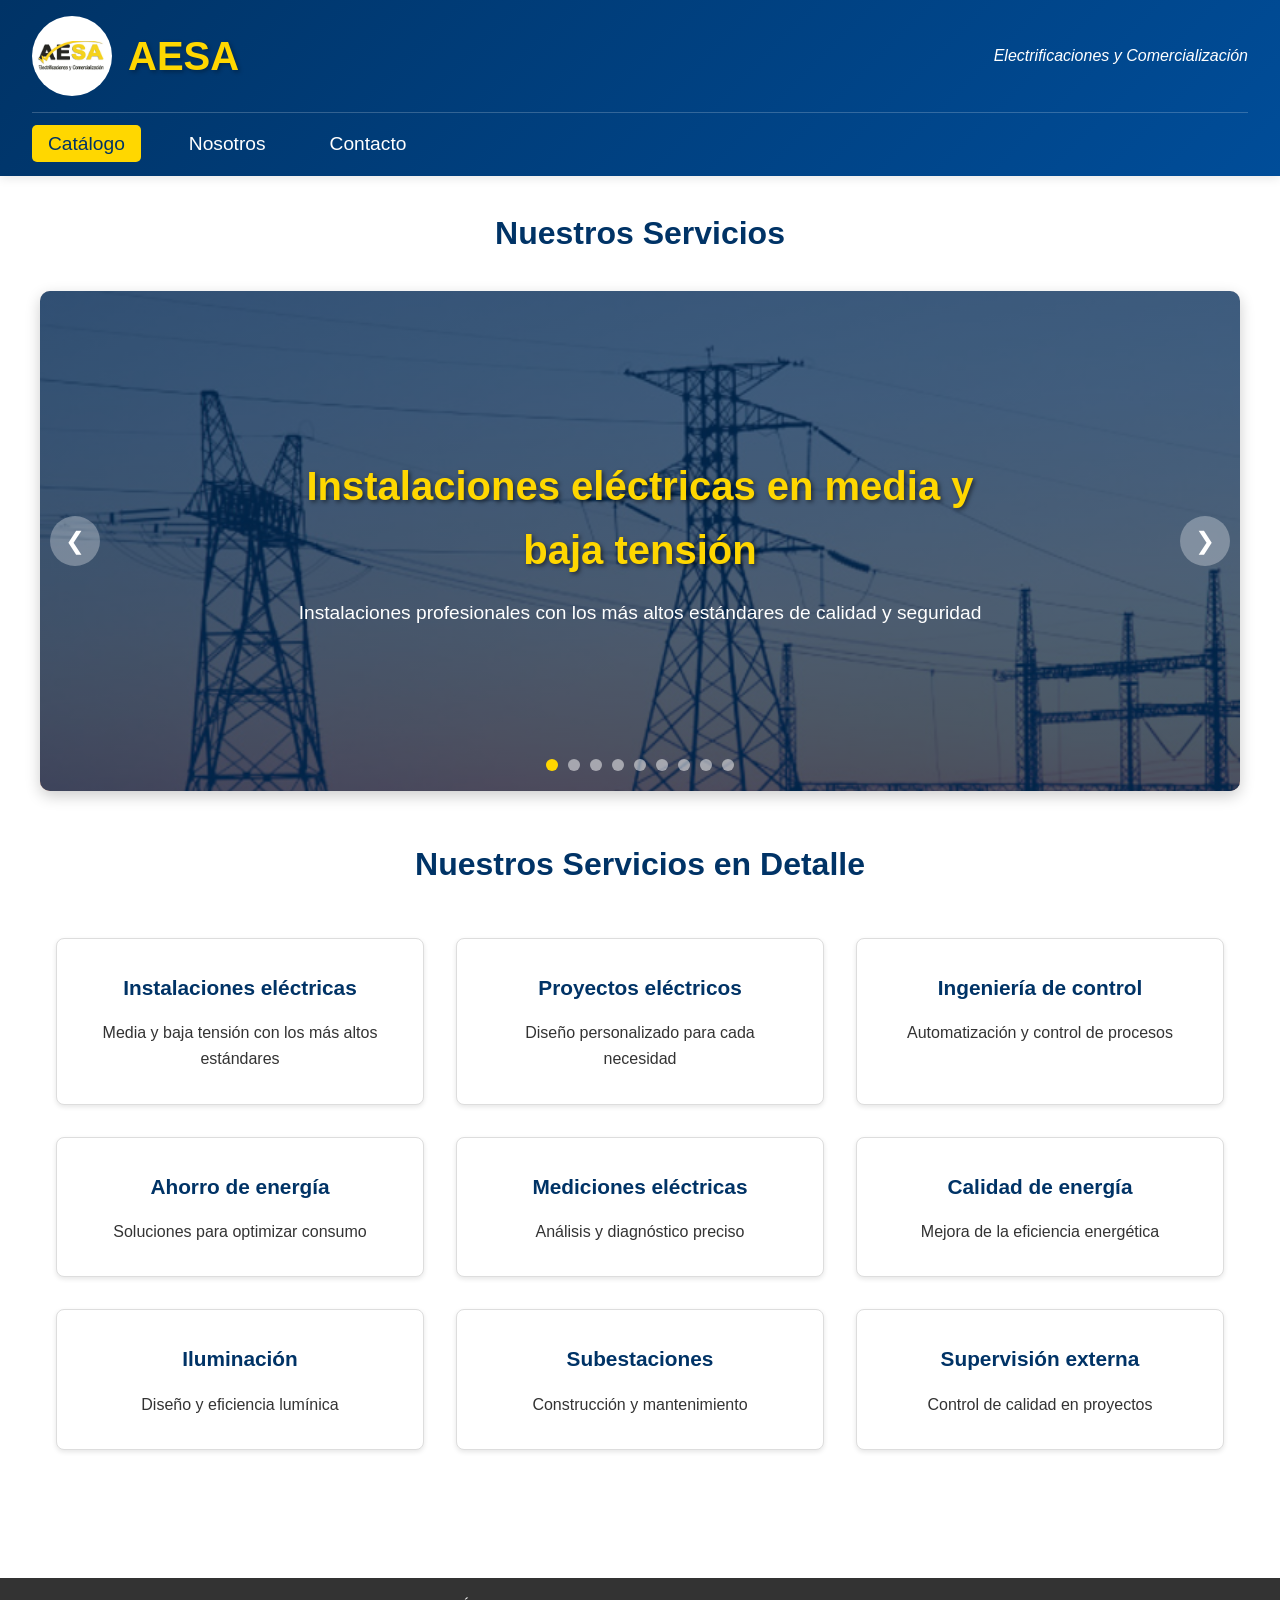
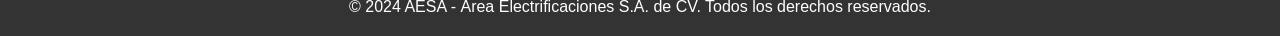
<file: index.html>
<!DOCTYPE html>
<html lang="es">
<head>
    <meta charset="UTF-8">
    <meta name="viewport" content="width=device-width, initial-scale=1.0">
    <title>AESA - Catálogo de Servicios</title>
    <link rel="stylesheet" href="style.css">
    <link rel="manifest" href="manifest.json">
    <link rel="apple-touch-icon" href="images/icon-192.png">
    <meta name="theme-color" content="#003366">
</head>
<body>
    <header>
        <div class="logo-container">
            <img src="images/logo.png" alt="AESA Logo" class="logo">
            <h1>AESA</h1>
            <p class="slogan">Electrificaciones y Comercialización</p>
        </div>
        <nav>
            <ul>
                <li><a href="index.html" class="active">Catálogo</a></li>
                <li><a href="nosotros.html">Nosotros</a></li>
                <li><a href="contacto.html">Contacto</a></li>
            </ul>
        </nav>
    </header>

    <main>
        <section class="banner-section">
            <h2>Nuestros Servicios</h2>
            <div class="banner-container">
                <div class="banner-slide active">
                    <div class="banner-content">
                        <h3>Instalaciones eléctricas en media y baja tensión</h3>
                        <p>Instalaciones profesionales con los más altos estándares de calidad y seguridad</p>
                    </div>
                </div>
                <div class="banner-slide">
                    <div class="banner-content">
                        <h3>Proyectos eléctricos</h3>
                        <p>Diseño y desarrollo de proyectos eléctricos a medida</p>
                    </div>
                </div>
                <div class="banner-slide">
                    <div class="banner-content">
                        <h3>Ingeniería de control</h3>
                        <p>Sistemas de control avanzados para optimizar tus procesos</p>
                    </div>
                </div>
                <div class="banner-slide">
                    <div class="banner-content">
                        <h3>Soluciones en ahorro de energía</h3>
                        <p>Optimización energética para reducir costos y mejorar eficiencia</p>
                    </div>
                </div>
                <div class="banner-slide">
                    <div class="banner-content">
                        <h3>Mediciones eléctricas</h3>
                        <p>Análisis precisos de parámetros eléctricos</p>
                    </div>
                </div>
                <div class="banner-slide">
                    <div class="banner-content">
                        <h3>Calidad de la energía</h3>
                        <p>Mejora de la calidad energética para tus instalaciones</p>
                    </div>
                </div>
                <div class="banner-slide">
                    <div class="banner-content">
                        <h3>Iluminación</h3>
                        <p>Soluciones de iluminación eficiente y de alta calidad</p>
                    </div>
                </div>
                <div class="banner-slide">
                    <div class="banner-content">
                        <h3>Subestaciones</h3>
                        <p>Diseño, construcción y mantenimiento de subestaciones eléctricas</p>
                    </div>
                </div>
                <div class="banner-slide">
                    <div class="banner-content">
                        <h3>Supervisión externa</h3>
                        <p>Supervisión profesional en proyectos y construcción</p>
                    </div>
                </div>
                <button class="banner-btn prev">❮</button>
                <button class="banner-btn next">❯</button>
                <div class="banner-dots"></div>
            </div>
        </section>

        <section class="services-grid">
            <h2>Nuestros Servicios en Detalle</h2>
            <div class="grid-container">
                <div class="service-card">
                    <h3>Instalaciones eléctricas</h3>
                    <p>Media y baja tensión con los más altos estándares</p>
                </div>
                <div class="service-card">
                    <h3>Proyectos eléctricos</h3>
                    <p>Diseño personalizado para cada necesidad</p>
                </div>
                <div class="service-card">
                    <h3>Ingeniería de control</h3>
                    <p>Automatización y control de procesos</p>
                </div>
                <div class="service-card">
                    <h3>Ahorro de energía</h3>
                    <p>Soluciones para optimizar consumo</p>
                </div>
                <div class="service-card">
                    <h3>Mediciones eléctricas</h3>
                    <p>Análisis y diagnóstico preciso</p>
                </div>
                <div class="service-card">
                    <h3>Calidad de energía</h3>
                    <p>Mejora de la eficiencia energética</p>
                </div>
                <div class="service-card">
                    <h3>Iluminación</h3>
                    <p>Diseño y eficiencia lumínica</p>
                </div>
                <div class="service-card">
                    <h3>Subestaciones</h3>
                    <p>Construcción y mantenimiento</p>
                </div>
                <div class="service-card">
                    <h3>Supervisión externa</h3>
                    <p>Control de calidad en proyectos</p>
                </div>
            </div>
        </section>
    </main>

    <footer>
        <p>&copy; 2024 AESA - Área Electrificaciones S.A. de CV. Todos los derechos reservados.</p>
    </footer>

    <script src="js/main.js"></script>
</body>
</html>
</file>
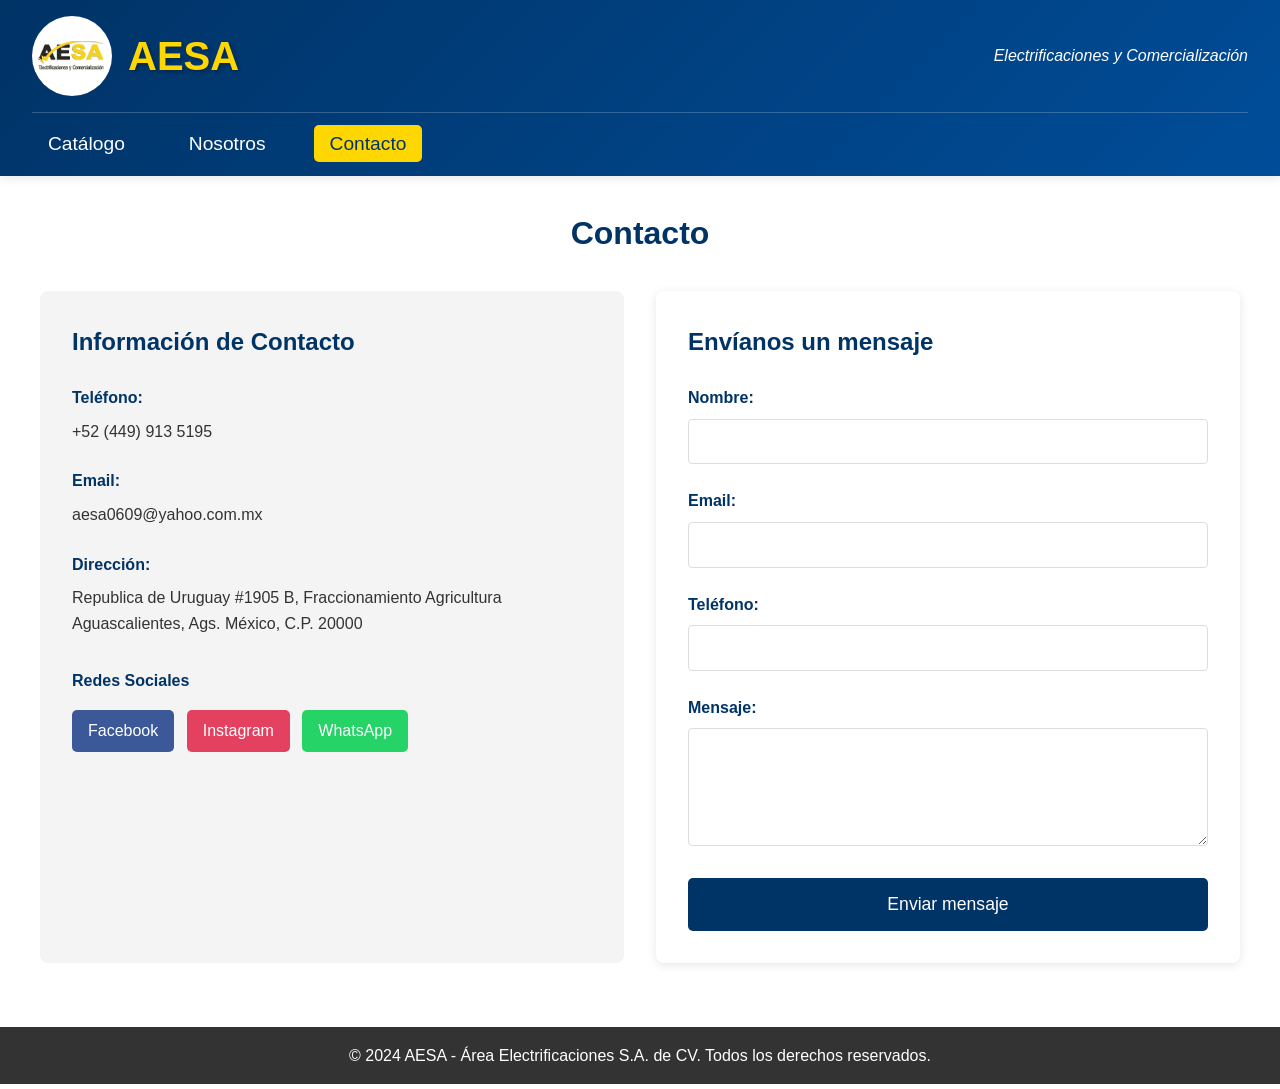
<file: contacto.html>
<!DOCTYPE html>
<html lang="es">
<head>
    <meta charset="UTF-8">
    <meta name="viewport" content="width=device-width, initial-scale=1.0">
    <title>AESA - Contacto</title>
    <link rel="stylesheet" href="style.css">
    <link rel="manifest" href="manifest.json">
    <meta name="theme-color" content="#003366">
</head>
<body>
    <header>
        <div class="logo-container">
            <img src="images/logo.png" alt="AESA Logo" class="logo">
            <h1>AESA</h1>
            <p class="slogan">Electrificaciones y Comercialización</p>
        </div>
        <nav>
            <ul>
                <li><a href="index.html">Catálogo</a></li>
                <li><a href="nosotros.html">Nosotros</a></li>
                <li><a href="contacto.html" class="active">Contacto</a></li>
            </ul>
        </nav>
    </header>

    <main>
        <section class="contact-section">
            <h2>Contacto</h2>
            
            <div class="contact-container">
                <div class="contact-info">
                    <h3>Información de Contacto</h3>
                    
                    <div class="info-item">
                        <h4>Teléfono:</h4>
                        <p><a href="tel:+524491234567">+52 (449) 913 5195</a></p>
                    </div>
                    
                    <div class="info-item">
                        <h4>Email:</h4>
                        <p><a href="mailto:contacto@aesa.mx">aesa0609@yahoo.com.mx</a></p>
                    </div>
                    
                    <div class="info-item">
                        <h4>Dirección:</h4>
                        <p>Republica de Uruguay #1905 B, Fraccionamiento Agricultura<br>Aguascalientes, Ags. México, C.P. 20000</p>
                    </div>
                    
                    <div class="social-links">
                        <h4>Redes Sociales</h4>
                        <a href="https://facebook.com/aesa" target="_blank" class="social-btn facebook">Facebook</a>
                        <a href="https://instagram.com/aesa" target="_blank" class="social-btn instagram">Instagram</a>
                        <a href="https://wa.me/524499135195" target="_blank" class="social-btn whatsapp">WhatsApp</a>
                    </div>
                </div>
                
                <div class="contact-form">
                    <h3>Envíanos un mensaje</h3>
                    <form id="contactForm">
                        <div class="form-group">
                            <label for="name">Nombre:</label>
                            <input type="text" id="name" name="name" required>
                        </div>
                        
                        <div class="form-group">
                            <label for="email">Email:</label>
                            <input type="email" id="email" name="email" required>
                        </div>
                        
                        <div class="form-group">
                            <label for="phone">Teléfono:</label>
                            <input type="tel" id="phone" name="phone">
                        </div>
                        
                        <div class="form-group">
                            <label for="message">Mensaje:</label>
                            <textarea id="message" name="message" rows="5" required></textarea>
                        </div>
                        
                        <button type="submit" class="submit-btn">Enviar mensaje</button>
                    </form>
                </div>
            </div>
        </section>
    </main>

    <footer>
        <p>&copy; 2024 AESA - Área Electrificaciones S.A. de CV. Todos los derechos reservados.</p>
    </footer>

    <script src="js/main.js"></script>
</body>
</html>
</file>
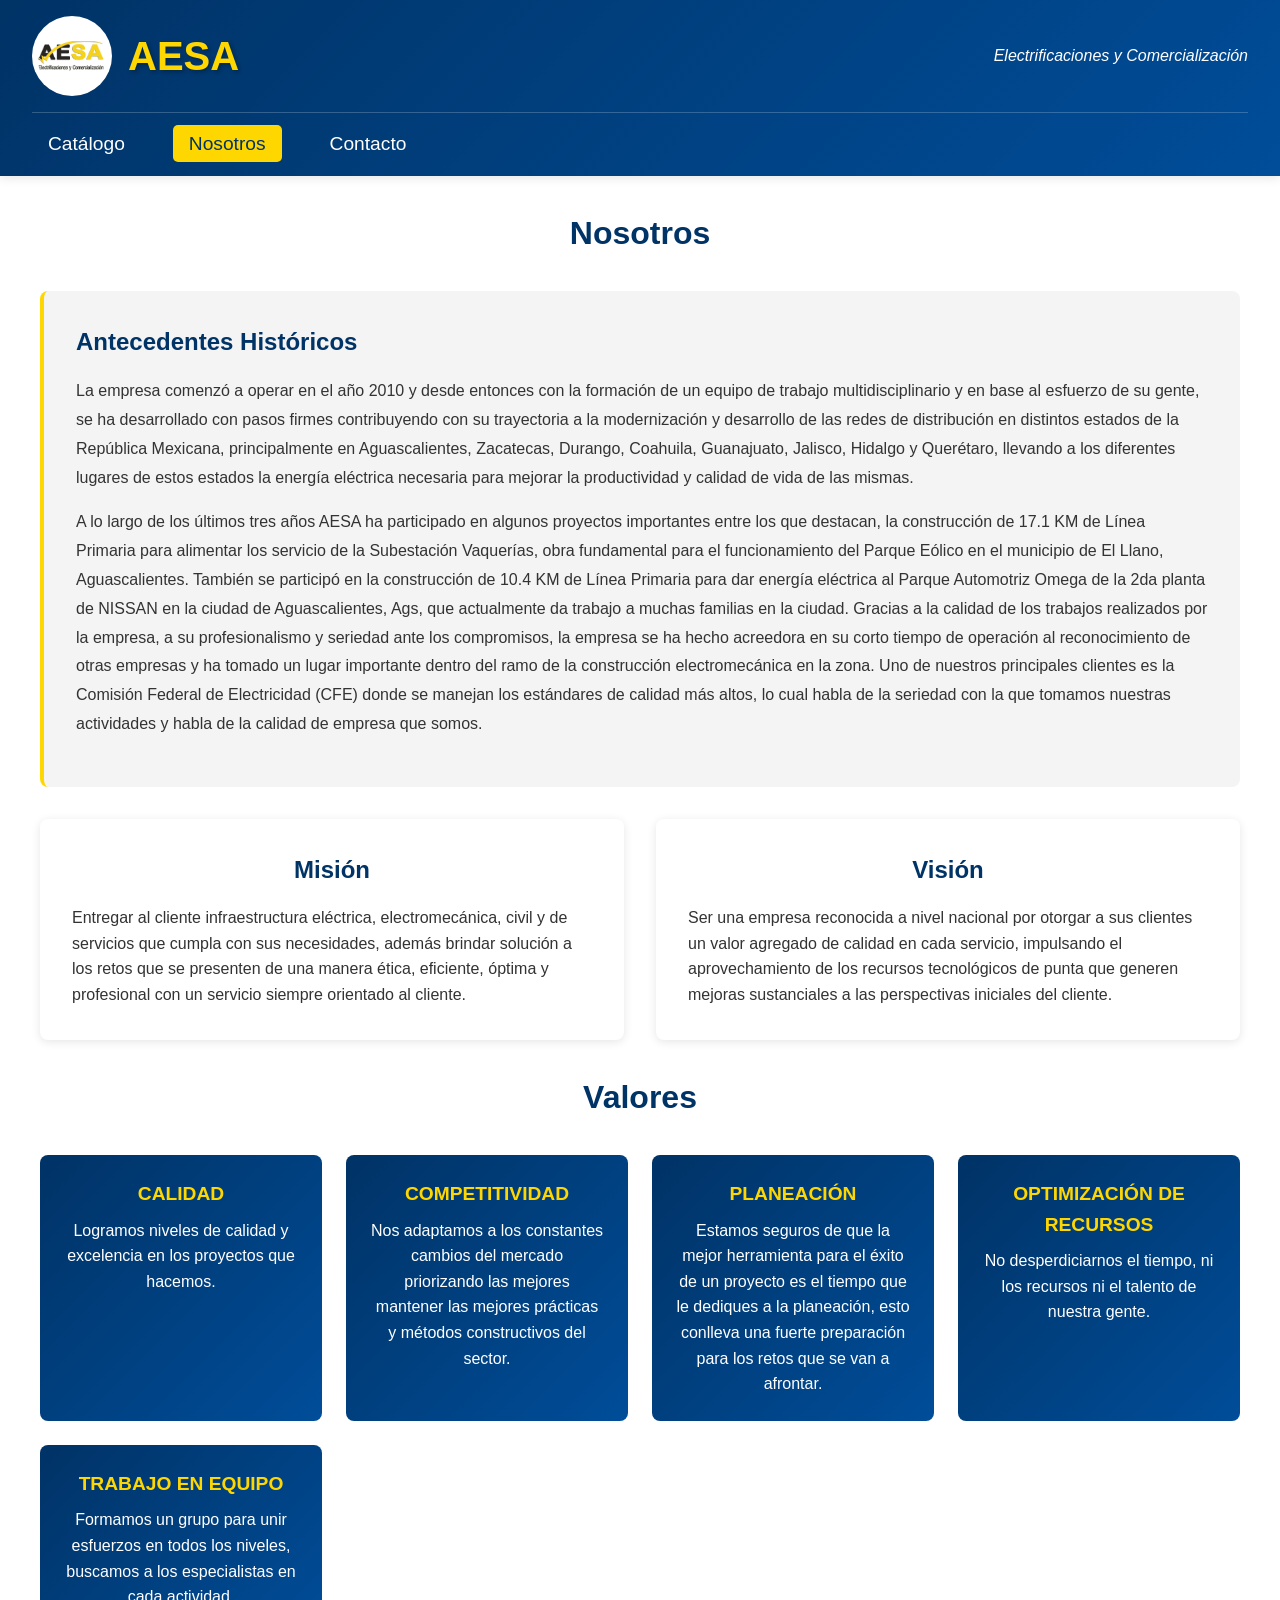
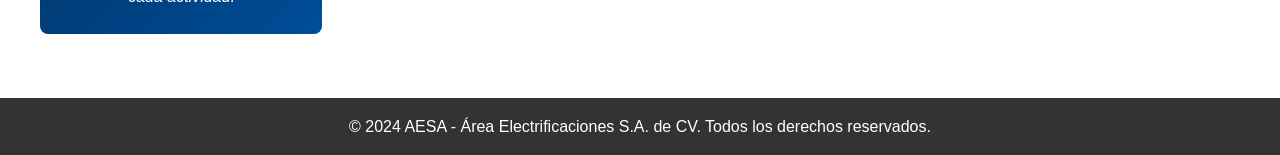
<file: nosotros.html>
<!DOCTYPE html>
<html lang="es">
<head>
    <meta charset="UTF-8">
    <meta name="viewport" content="width=device-width, initial-scale=1.0">
    <title>AESA - Nosotros</title>
    <link rel="stylesheet" href="style.css">
    <link rel="manifest" href="manifest.json">
    <meta name="theme-color" content="#003366">
</head>
<body>
    <header>
        <div class="logo-container">
            <img src="images/logo.png" alt="AESA Logo" class="logo">
            <h1>AESA</h1>
            <p class="slogan">Electrificaciones y Comercialización</p>
        </div>
        <nav>
            <ul>
                <li><a href="index.html">Catálogo</a></li>
                <li><a href="nosotros.html" class="active">Nosotros</a></li>
                <li><a href="contacto.html">Contacto</a></li>
            </ul>
        </nav>
    </header>

    <main>
        <section class="about-section">
            <h2>Nosotros</h2>
            
            <div class="history-card">
                <h3>Antecedentes Históricos</h3>
                <p>La empresa comenzó a operar en el año 2010 y desde entonces con la formación de un equipo de trabajo multidisciplinario y en base al esfuerzo de su gente, se ha desarrollado con pasos firmes contribuyendo con su trayectoria a la modernización y desarrollo de las redes de distribución en distintos estados de la República Mexicana, principalmente en Aguascalientes, Zacatecas, Durango, Coahuila, Guanajuato, Jalisco, Hidalgo y Querétaro, llevando a los diferentes lugares de estos estados la energía eléctrica necesaria para mejorar la productividad y calidad de vida de las mismas.</p>
                <p>A lo largo de los últimos tres años AESA ha participado en algunos proyectos importantes entre los que destacan, la construcción de 17.1 KM de Línea Primaria para alimentar los servicio de la Subestación Vaquerías, obra fundamental para el funcionamiento del Parque Eólico en el municipio de El Llano, Aguascalientes. También se participó en la construcción de 10.4 KM de Línea Primaria para dar energía eléctrica al Parque Automotriz Omega de la 2da planta de NISSAN en la ciudad de Aguascalientes, Ags, que actualmente da trabajo a muchas familias en la ciudad. Gracias a la calidad de los trabajos realizados por la empresa, a su profesionalismo y seriedad ante los compromisos, la empresa se ha hecho acreedora en su corto tiempo de operación al reconocimiento de otras empresas y ha tomado un lugar importante dentro del ramo de la construcción electromecánica en la zona. Uno de nuestros principales clientes es la Comisión Federal de Electricidad (CFE) donde se manejan los estándares de calidad más altos, lo cual habla de la seriedad con la que tomamos nuestras actividades y habla de la calidad de empresa que somos.</p>
            </div>

            <div class="mission-vision-grid">
                <div class="card">
                    <h3>Misión</h3>
                    <p>Entregar al cliente infraestructura eléctrica, electromecánica, civil y de servicios que cumpla con sus necesidades, además brindar solución a los retos que se presenten de una manera ética, eficiente, óptima y profesional con un servicio siempre orientado al cliente.</p>
                </div>

                <div class="card">
                    <h3>Visión</h3>
                    <p>Ser una empresa reconocida a nivel nacional por otorgar a sus clientes un valor agregado de calidad en cada servicio, impulsando el aprovechamiento de los recursos tecnológicos de punta que generen mejoras sustanciales a las perspectivas iniciales del cliente.</p>
                </div>
            </div>

            <div class="values-section">
                <h3>Valores</h3>
                <div class="values-grid">
                    <div class="value-item">
                        <h4>CALIDAD</h4>
                        <p>Logramos niveles de calidad y excelencia en los proyectos que hacemos.</p>
                    </div>
                    <div class="value-item">
                        <h4>COMPETITIVIDAD</h4>
                        <p>Nos adaptamos a los constantes cambios del mercado priorizando las mejores mantener las mejores prácticas y métodos constructivos del sector.</p>
                    </div>
                    <div class="value-item">
                        <h4>PLANEACIÓN</h4>
                        <p>Estamos seguros de que la mejor herramienta para el éxito de un proyecto es el tiempo que le dediques a la planeación, esto conlleva una fuerte preparación para los retos que se van a afrontar.</p>
                    </div>
                    <div class="value-item">
                        <h4>OPTIMIZACIÓN DE RECURSOS</h4>
                        <p>No desperdiciarnos el tiempo, ni los recursos ni el talento de nuestra gente.</p>
                    </div>
                    <div class="value-item">
                        <h4>TRABAJO EN EQUIPO</h4>
                        <p>Formamos un grupo para unir esfuerzos en todos los niveles, buscamos a los especialistas en cada actividad.</p>
                    </div>
                </div>
            </div>
        </section>
    </main>

    <footer>
        <p>&copy; 2024 AESA - Área Electrificaciones S.A. de CV. Todos los derechos reservados.</p>
    </footer>

    <script src="js/main.js"></script>
</body>
</html>
</file>
<file: style.css>
:root {
    --primary-blue: #003366;
    --secondary-blue: #004d99;
    --accent-gold: #ffd700;
    --light-gray: #f4f4f4;
    --dark-gray: #333;
    --white: #fff;
}

* {
    margin: 0;
    padding: 0;
    box-sizing: border-box;
}

body {
    font-family: 'Arial', sans-serif;
    line-height: 1.6;
    color: var(--dark-gray);
}

/* Header Styles */
header {
    background: linear-gradient(135deg, var(--primary-blue), var(--secondary-blue));
    color: var(--white);
    padding: 1rem 2rem;
    box-shadow: 0 2px 10px rgba(0,0,0,0.1);
}

.logo-container {
    display: flex;
    align-items: center;
    gap: 1rem;
    flex-wrap: wrap;
}

.logo {
    width: 80px;
    height: 80px;
    object-fit: contain;
    background: var(--white);
    border-radius: 50%;
    padding: 5px;
}

.logo-container h1 {
    font-size: 2.5rem;
    color: var(--accent-gold);
    text-shadow: 2px 2px 4px rgba(0,0,0,0.3);
}

.slogan {
    font-size: 1rem;
    font-style: italic;
    margin-left: auto;
}

/* Navigation */
nav ul {
    display: flex;
    list-style: none;
    margin-top: 1rem;
    border-top: 1px solid rgba(255,255,255,0.2);
    padding-top: 1rem;
}

nav ul li {
    margin-right: 2rem;
}

nav ul li a {
    color: var(--white);
    text-decoration: none;
    font-size: 1.2rem;
    padding: 0.5rem 1rem;
    border-radius: 5px;
    transition: all 0.3s ease;
}

nav ul li a:hover,
nav ul li a.active {
    background: var(--accent-gold);
    color: var(--primary-blue);
}

/* Main Content */
main {
    min-height: calc(100vh - 200px);
    padding: 2rem;
}

h2 {
    color: var(--primary-blue);
    margin-bottom: 2rem;
    text-align: center;
    font-size: 2rem;
}

/* Banner Styles */
.banner-section {
    max-width: 1200px;
    margin: 0 auto;
}

.banner-container {
    position: relative;
    width: 100%;
    height: 500px;
    overflow: hidden;
    border-radius: 10px;
    box-shadow: 0 5px 15px rgba(0,0,0,0.2);
}

.banner-slide {
    position: absolute;
    width: 100%;
    height: 100%;
    opacity: 0;
    transition: opacity 0.5s ease-in-out;
    background-size: cover;
    background-position: center;
    background-color: var(--primary-blue);
    display: flex;
    align-items: center;
    justify-content: center;
}

.banner-slide.active {
    opacity: 1;
}

.banner-slide:nth-child(1) { background-image: linear-gradient(rgba(0,51,102,0.7), rgba(0,51,102,0.7)), url('images/banner/instalaciones.png'); }
.banner-slide:nth-child(2) { background-image: linear-gradient(rgba(0,51,102,0.7), rgba(0,51,102,0.7)), url('images/banner/proyectos.jpg'); }
.banner-slide:nth-child(3) { background-image: linear-gradient(rgba(0,51,102,0.7), rgba(0,51,102,0.7)), url('images/banner/control.jpg'); }
.banner-slide:nth-child(4) { background-image: linear-gradient(rgba(0,51,102,0.7), rgba(0,51,102,0.7)), url('images/banner/ahorro.jpg'); }
.banner-slide:nth-child(5) { background-image: linear-gradient(rgba(0,51,102,0.7), rgba(0,51,102,0.7)), url('images/banner/mediciones.jpg'); }
.banner-slide:nth-child(6) { background-image: linear-gradient(rgba(0,51,102,0.7), rgba(0,51,102,0.7)), url('images/banner/calidad.jpg'); }
.banner-slide:nth-child(7) { background-image: linear-gradient(rgba(0,51,102,0.7), rgba(0,51,102,0.7)), url('images/banner/iluminacion.jpg'); }
.banner-slide:nth-child(8) { background-image: linear-gradient(rgba(0,51,102,0.7), rgba(0,51,102,0.7)), url('images/banner/subestaciones.jpg'); }
.banner-slide:nth-child(9) { background-image: linear-gradient(rgba(0,51,102,0.7), rgba(0,51,102,0.7)), url('images/banner/supervision.jpg'); }

.banner-content {
    text-align: center;
    color: var(--white);
    padding: 2rem;
    max-width: 800px;
}

.banner-content h3 {
    font-size: 2.5rem;
    margin-bottom: 1rem;
    color: var(--accent-gold);
    text-shadow: 2px 2px 4px rgba(0,0,0,0.5);
}

.banner-content p {
    font-size: 1.2rem;
    line-height: 1.6;
}

.banner-btn {
    position: absolute;
    top: 50%;
    transform: translateY(-50%);
    background: rgba(255,255,255,0.3);
    color: var(--white);
    border: none;
    padding: 1rem;
    cursor: pointer;
    font-size: 1.5rem;
    transition: background 0.3s ease;
    border-radius: 50%;
    width: 50px;
    height: 50px;
    display: flex;
    align-items: center;
    justify-content: center;
}

.banner-btn:hover {
    background: rgba(255,255,255,0.5);
}

.banner-btn.prev {
    left: 10px;
}

.banner-btn.next {
    right: 10px;
}

.banner-dots {
    position: absolute;
    bottom: 20px;
    left: 50%;
    transform: translateX(-50%);
    display: flex;
    gap: 10px;
}

.dot {
    width: 12px;
    height: 12px;
    border-radius: 50%;
    background: rgba(255,255,255,0.5);
    cursor: pointer;
    transition: background 0.3s ease;
}

.dot.active {
    background: var(--accent-gold);
}

/* Services Grid */
.services-grid {
    max-width: 1200px;
    margin: 3rem auto;
}

.grid-container {
    display: grid;
    grid-template-columns: repeat(auto-fit, minmax(300px, 1fr));
    gap: 2rem;
    padding: 1rem;
}

.service-card {
    background: var(--white);
    border: 1px solid #ddd;
    border-radius: 8px;
    padding: 2rem;
    text-align: center;
    transition: transform 0.3s ease, box-shadow 0.3s ease;
    box-shadow: 0 2px 5px rgba(0,0,0,0.1);
}

.service-card:hover {
    transform: translateY(-5px);
    box-shadow: 0 5px 15px rgba(0,51,102,0.2);
    border-color: var(--primary-blue);
}

.service-card h3 {
    color: var(--primary-blue);
    margin-bottom: 1rem;
    font-size: 1.3rem;
}

/* About Page Styles */
.about-section {
    max-width: 1200px;
    margin: 0 auto;
}

.history-card {
    background: var(--light-gray);
    padding: 2rem;
    border-radius: 8px;
    margin-bottom: 2rem;
    border-left: 4px solid var(--accent-gold);
}

.history-card h3 {
    color: var(--primary-blue);
    margin-bottom: 1rem;
    font-size: 1.5rem;
}

.history-card p {
    margin-bottom: 1rem;
    line-height: 1.8;
}

.mission-vision-grid {
    display: grid;
    grid-template-columns: repeat(auto-fit, minmax(300px, 1fr));
    gap: 2rem;
    margin-bottom: 2rem;
}

.card {
    background: var(--white);
    padding: 2rem;
    border-radius: 8px;
    box-shadow: 0 2px 10px rgba(0,0,0,0.1);
}

.card h3 {
    color: var(--primary-blue);
    margin-bottom: 1rem;
    font-size: 1.5rem;
    text-align: center;
}

.values-section {
    margin-top: 2rem;
}

.values-section h3 {
    color: var(--primary-blue);
    text-align: center;
    font-size: 2rem;
    margin-bottom: 2rem;
}

.values-grid {
    display: grid;
    grid-template-columns: repeat(auto-fit, minmax(250px, 1fr));
    gap: 1.5rem;
}

.value-item {
    background: linear-gradient(135deg, var(--primary-blue), var(--secondary-blue));
    color: var(--white);
    padding: 1.5rem;
    border-radius: 8px;
    text-align: center;
    transition: transform 0.3s ease;
}

.value-item:hover {
    transform: scale(1.05);
}

.value-item h4 {
    color: var(--accent-gold);
    margin-bottom: 0.5rem;
    font-size: 1.2rem;
}

/* Contact Page Styles */
.contact-section {
    max-width: 1200px;
    margin: 0 auto;
}

.contact-container {
    display: grid;
    grid-template-columns: repeat(auto-fit, minmax(300px, 1fr));
    gap: 2rem;
}

.contact-info {
    background: var(--light-gray);
    padding: 2rem;
    border-radius: 8px;
}

.contact-info h3 {
    color: var(--primary-blue);
    margin-bottom: 1.5rem;
    font-size: 1.5rem;
}

.info-item {
    margin-bottom: 1.5rem;
}

.info-item h4 {
    color: var(--primary-blue);
    margin-bottom: 0.5rem;
}

.info-item a {
    color: var(--dark-gray);
    text-decoration: none;
    transition: color 0.3s ease;
}

.info-item a:hover {
    color: var(--accent-gold);
}

.social-links {
    margin-top: 2rem;
}

.social-links h4 {
    color: var(--primary-blue);
    margin-bottom: 1rem;
}

.social-btn {
    display: inline-block;
    padding: 0.5rem 1rem;
    margin-right: 0.5rem;
    margin-bottom: 0.5rem;
    border-radius: 5px;
    text-decoration: none;
    color: var(--white);
    transition: opacity 0.3s ease;
}

.social-btn:hover {
    opacity: 0.8;
}

.facebook { background: #3b5998; }
.instagram { background: #e4405f; }
.whatsapp { background: #25d366; }

.contact-form {
    background: var(--white);
    padding: 2rem;
    border-radius: 8px;
    box-shadow: 0 2px 10px rgba(0,0,0,0.1);
}

.contact-form h3 {
    color: var(--primary-blue);
    margin-bottom: 1.5rem;
    font-size: 1.5rem;
}

.form-group {
    margin-bottom: 1.5rem;
}

.form-group label {
    display: block;
    margin-bottom: 0.5rem;
    color: var(--primary-blue);
    font-weight: bold;
}

.form-group input,
.form-group textarea {
    width: 100%;
    padding: 0.8rem;
    border: 1px solid #ddd;
    border-radius: 4px;
    font-size: 1rem;
    transition: border-color 0.3s ease;
}

.form-group input:focus,
.form-group textarea:focus {
    outline: none;
    border-color: var(--primary-blue);
}

.submit-btn {
    background: var(--primary-blue);
    color: var(--white);
    border: none;
    padding: 1rem 2rem;
    font-size: 1.1rem;
    border-radius: 5px;
    cursor: pointer;
    transition: background 0.3s ease;
    width: 100%;
}

.submit-btn:hover {
    background: var(--secondary-blue);
}

/* Footer */
footer {
    background: var(--dark-gray);
    color: var(--white);
    text-align: center;
    padding: 1rem;
    margin-top: 2rem;
}

/* Responsive Design */
@media (max-width: 768px) {
    .logo-container {
        flex-direction: column;
        text-align: center;
    }
    
    .slogan {
        margin-left: 0;
    }
    
    nav ul {
        flex-direction: column;
        align-items: center;
    }
    
    nav ul li {
        margin: 0.5rem 0;
    }
    
    .banner-container {
        height: 400px;
    }
    
    .banner-content h3 {
        font-size: 1.8rem;
    }
    
    .banner-content p {
        font-size: 1rem;
    }
    
    h2 {
        font-size: 1.5rem;
    }
    
    .grid-container {
        grid-template-columns: 1fr;
    }
}
</file>
